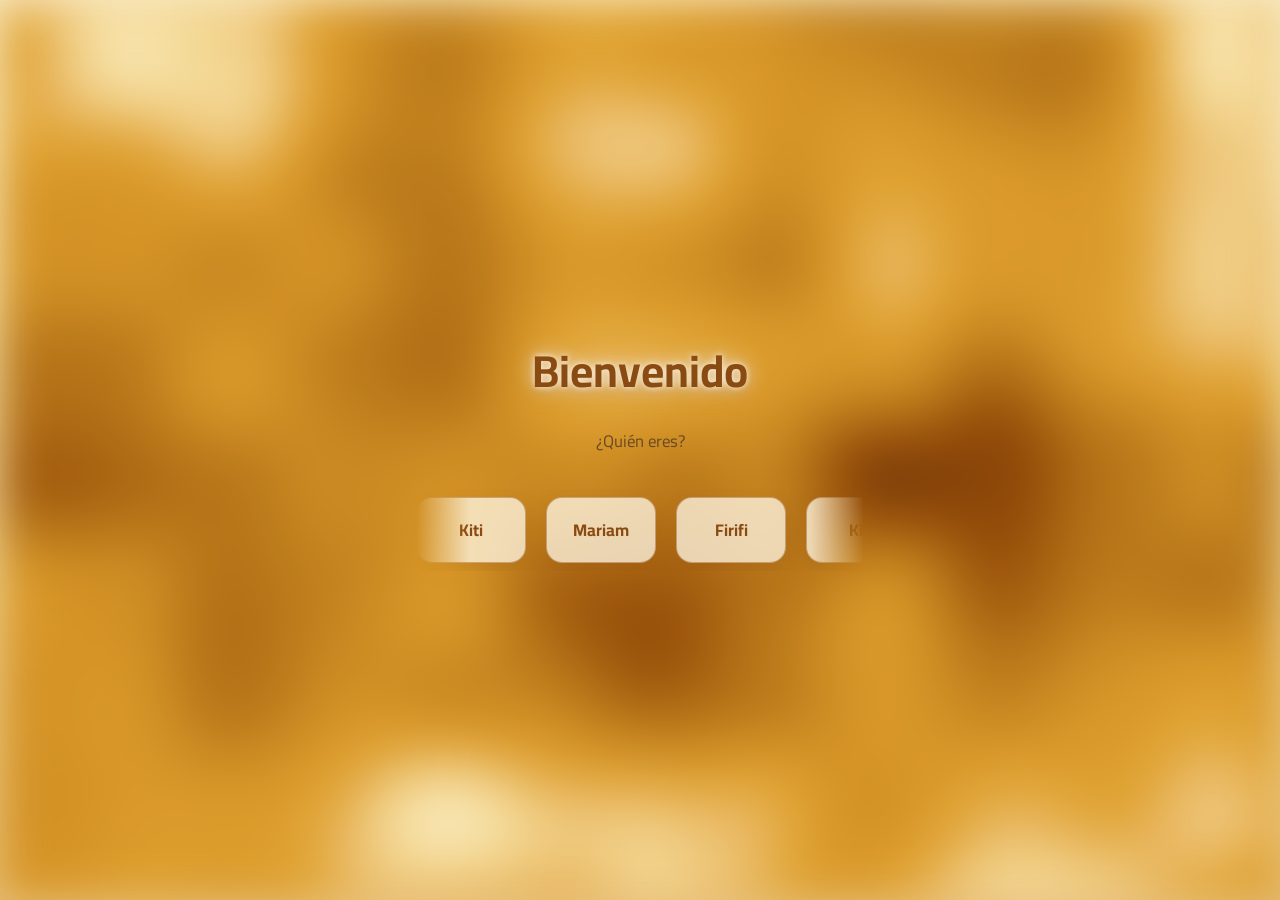
<file: index.html>
<!DOCTYPE html>
<html lang="es">
<head>
  <meta charset="UTF-8">
  <meta name="viewport" content="width=device-width, initial-scale=1.0">
  <title>Baltasar</title>
  <link rel="preconnect" href="https://fonts.googleapis.com">
  <link rel="preconnect" href="https://fonts.gstatic.com" crossorigin>
  <link href="https://fonts.googleapis.com/css2?family=Cairo:wght@400;600;700&display=swap" rel="stylesheet">
  <link rel="stylesheet" href="style.css?v=9">
</head>
<body>
  <canvas id="sand-canvas" aria-hidden="true"></canvas>

  <main>
    <header class="hero">
      <h1 class="shimmer-text">Bienvenido</h1>
      <p>¿Quién eres?</p>
    </header>

    <section class="carousel">
      <div class="carousel-track">
        <a class="card-link" href="kiti.html">
          <div class="card"><span class="name">Kiti</span></div>
        </a>
        <a class="card-link" href="mariam.html">
          <div class="card"><span class="name">Mariam</span></div>
        </a>
        <a class="card-link" href="firifi.html">
          <div class="card"><span class="name">Firifi</span></div>
        </a>
        <a class="card-link" href="kiti.html">
          <div class="card"><span class="name">Kiti</span></div>
        </a>
        <a class="card-link" href="mariam.html">
          <div class="card"><span class="name">Mariam</span></div>
        </a>
        <a class="card-link" href="firifi.html">
          <div class="card"><span class="name">Firifi</span></div>
        </a>
      </div>
    </section>
  </main>

  <script src="sand-canvas.js?v=2"></script>
  <script src="card-effects.js?v=1"></script>
</body>
</html>
</file>
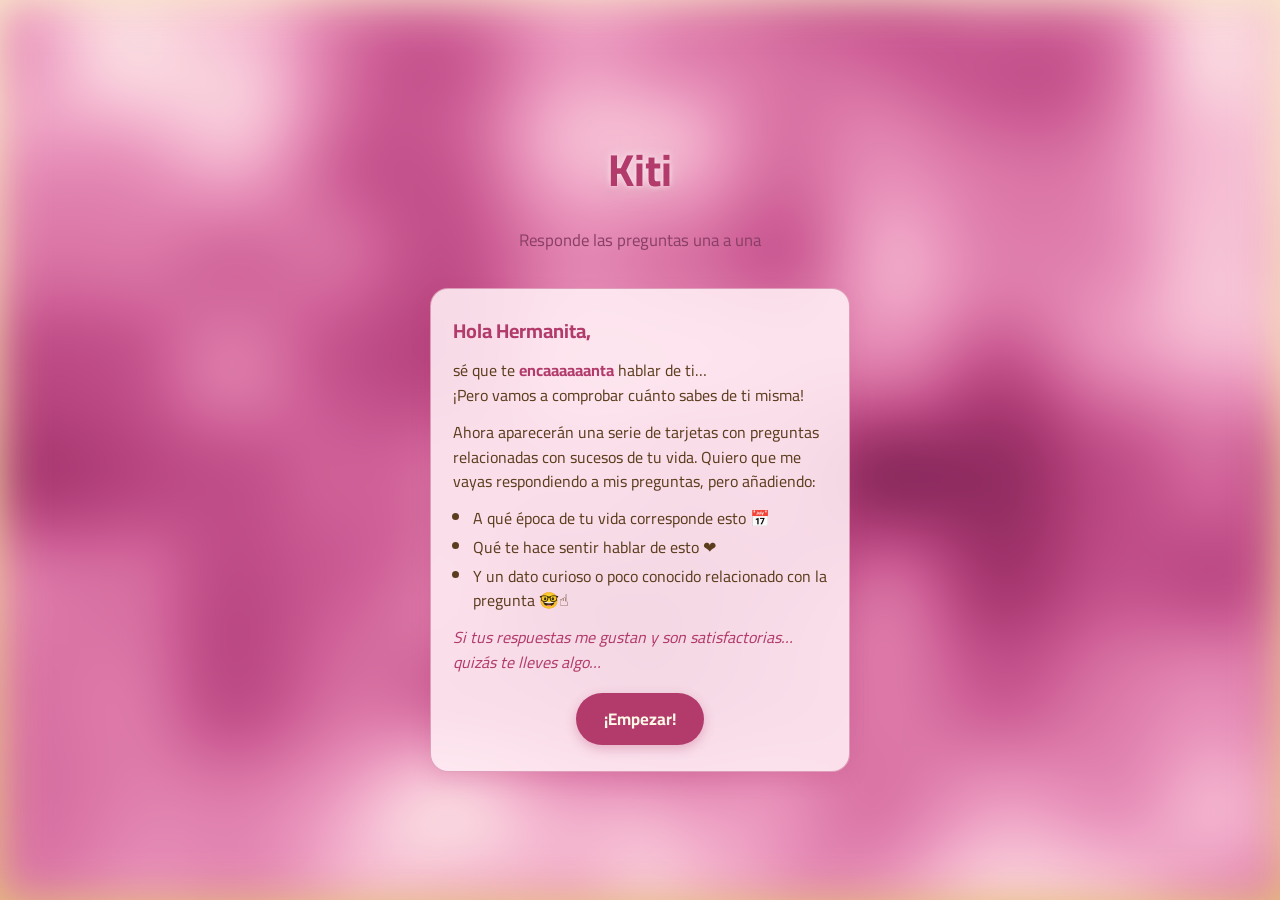
<file: kiti.html>
<!DOCTYPE html>
<html lang="es">
<head>
  <meta charset="UTF-8">
  <meta name="viewport" content="width=device-width, initial-scale=1.0">
  <title>Kiti</title>
  <link rel="preconnect" href="https://fonts.googleapis.com">
  <link rel="preconnect" href="https://fonts.gstatic.com" crossorigin>
  <link href="https://fonts.googleapis.com/css2?family=Cairo:wght@400;600;700&display=swap" rel="stylesheet">
  <link rel="stylesheet" href="style.css?v=9">
</head>
<body data-theme="pink">
  <canvas id="sand-canvas" aria-hidden="true"></canvas>

  <main>
    <header class="hero">
      <h1>Kiti</h1>
      <p>Responde las preguntas una a una</p>
    </header>

    <section class="intro" id="intro">
      <p class="intro-greeting">Hola <span class="pulse">Hermanita</span>,</p>
      <p>sé que te <span class="wave"><span class="sr-only">encaaaaaanta</span><span aria-hidden="true"><span style="--i:0">e</span><span style="--i:1">n</span><span style="--i:2">c</span><span style="--i:3">a</span><span style="--i:4">a</span><span style="--i:5">a</span><span style="--i:6">a</span><span style="--i:7">a</span><span style="--i:8">a</span><span style="--i:9">n</span><span style="--i:10">t</span><span style="--i:11">a</span></span></span> hablar de ti…<br>¡Pero vamos a comprobar cuánto sabes de ti misma!</p>
      <p>Ahora aparecerán una serie de tarjetas con preguntas relacionadas con sucesos de tu vida. Quiero que me vayas respondiendo a mis preguntas, pero añadiendo:</p>
      <ul>
        <li>A qué época de tu vida corresponde esto 📅</li>
        <li>Qué te hace sentir hablar de esto ❤️</li>
        <li>Y un dato curioso o poco conocido relacionado con la pregunta 🤓☝️</li>
      </ul>
      <p class="intro-teaser">Si tus respuestas me gustan y son satisfactorias… quizás te lleves algo…</p>
      <button class="intro-start" id="intro-start" type="button">¡Empezar!</button>
    </section>

    <section class="gymkana" id="gymkana" hidden>
      <p class="gymkana-progress" id="gymkana-progress"></p>

      <div class="card-stack" id="card-stack" aria-live="polite"></div>

      <div class="gymkana-complete" id="gymkana-complete" hidden>
        <h2>¡Gymkana completada!</h2>
        <p>Has respondido todas las preguntas.</p>
      </div>
    </section>
  </main>

  <script src="sand-canvas.js?v=2"></script>
  <script src="kiti.js?v=6"></script>
</body>
</html>
</file>
<file: style.css>
* {
  box-sizing: border-box;
}

[hidden] {
  display: none !important;
}

:root {
  --accent: #8a4b12;
  --accent-rgb: 138, 75, 18;
  --accent-soft: #6b4a24;
  --card-tint-rgb: 255, 248, 231;
}

body[data-theme="pink"] {
  --accent: #b23b6b;
  --accent-rgb: 178, 59, 107;
  --accent-soft: #8a4066;
  --card-tint-rgb: 255, 240, 245;
}

body[data-theme="violet"] {
  --accent: #6e4a9e;
  --accent-rgb: 110, 74, 158;
  --accent-soft: #5b4780;
  --card-tint-rgb: 245, 240, 255;
}

body[data-theme="blue"] {
  --accent: #2f6690;
  --accent-rgb: 47, 102, 144;
  --accent-soft: #355a72;
  --card-tint-rgb: 235, 245, 255;
}

body {
  margin: 0;
  min-height: 100vh;
  font-family: 'Cairo', system-ui, sans-serif;
  color: #5c3d1e;
  background: linear-gradient(to bottom, #f9ecc9 0%, #f2dca3 45%, #e6bf7a 100%);
  overflow-x: hidden;
  position: relative;
}

#sand-canvas {
  position: fixed;
  inset: 0;
  z-index: 0;
  width: 100%;
  height: 100%;
  display: block;
  filter: blur(22px) saturate(1.15);
}

@view-transition {
  navigation: auto;
}

::view-transition-old(root) {
  animation: page-fade-out 0.35s ease both;
}

::view-transition-new(root) {
  animation: page-fade-in 0.35s ease both;
}

@keyframes page-fade-out {
  to { opacity: 0; transform: scale(0.98); }
}

@keyframes page-fade-in {
  from { opacity: 0; transform: scale(1.02); }
}

@media (prefers-reduced-motion: reduce) {
  ::view-transition-old(root),
  ::view-transition-new(root) {
    animation: none;
  }
}

main {
  position: relative;
  z-index: 1;
  max-width: 480px;
  margin: 0 auto;
  padding: 16px;
  min-height: 100vh;
  display: flex;
  flex-direction: column;
  justify-content: center;
  gap: 32px;
}

.hero {
  width: 100%;
  text-align: center;
}

.hero h1 {
  font-family: 'Cairo', sans-serif;
  font-weight: 700;
  font-size: 2.8rem;
  margin: 0 0 12px;
  color: var(--accent);
  filter:
    drop-shadow(0 0 3px rgba(var(--card-tint-rgb), 0.95))
    drop-shadow(0 0 10px rgba(var(--card-tint-rgb), 0.8))
    drop-shadow(0 3px 4px rgba(var(--accent-rgb), 0.35));
}

.shimmer-text {
  color: var(--accent);
}

@supports ((-webkit-background-clip: text) or (background-clip: text)) {
  .shimmer-text {
    background: linear-gradient(100deg, var(--accent) 0%, var(--accent) 40%, #fff3d6 50%, var(--accent) 60%, var(--accent) 100%);
    background-size: 250% 100%;
    -webkit-background-clip: text;
    background-clip: text;
    color: transparent;
    -webkit-text-fill-color: transparent;
    animation: shimmer-sweep 4s linear infinite;
  }
}

@keyframes shimmer-sweep {
  0% { background-position: 130% 0; }
  100% { background-position: -30% 0; }
}

@media (prefers-reduced-motion: reduce) {
  .shimmer-text {
    animation: none;
    background: none;
    color: var(--accent);
    -webkit-text-fill-color: var(--accent);
  }
}

.hero p {
  margin: 0;
  font-size: 1.05rem;
  color: var(--accent-soft);
}

.construction-gif {
  display: block;
  margin: 16px auto 0;
  max-width: 100%;
}

.carousel {
  width: 100%;
  overflow: hidden;
  padding: 8px 0;
  mask-image: linear-gradient(to right, transparent, black 12%, black 88%, transparent);
}

.carousel-track {
  display: flex;
  gap: 20px;
  width: max-content;
  animation: carousel-spin 20s linear infinite;
}

.carousel:hover .carousel-track {
  animation-play-state: paused;
}

@keyframes carousel-spin {
  from { transform: translateX(0); }
  to { transform: translateX(-50%); }
}

.card-link {
  text-decoration: none;
  color: inherit;
  flex: 0 0 auto;
  align-self: center;
}

.card {
  position: relative;
  overflow: hidden;
  width: 110px;
  padding: 16px 10px;
  background: rgba(var(--card-tint-rgb), 0.75);
  backdrop-filter: blur(6px);
  border: 1px solid rgba(var(--accent-rgb), 0.4);
  border-radius: 16px;
  box-shadow: 0 8px 20px rgba(var(--accent-rgb), 0.15);
  text-align: center;
  display: flex;
  flex-direction: column;
  align-items: center;
  gap: 6px;
  transition: transform 0.15s ease-out;
  will-change: transform;
}

.card-ripple {
  position: absolute;
  width: 12px;
  height: 12px;
  margin: -6px;
  border-radius: 50%;
  background: radial-gradient(circle, rgba(var(--card-tint-rgb), 0.9), rgba(var(--accent-rgb), 0.35) 60%, transparent 80%);
  pointer-events: none;
  animation: card-ripple-burst 0.6s ease-out forwards;
}

@keyframes card-ripple-burst {
  from { transform: scale(0); opacity: 0.9; }
  to { transform: scale(14); opacity: 0; }
}

.card .name {
  font-family: 'Cairo', sans-serif;
  font-weight: 700;
  font-size: 1.05rem;
  color: var(--accent);
}

.intro {
  width: 100%;
  max-width: 420px;
  margin: 0 auto;
  padding: 26px 22px;
  background: rgba(var(--card-tint-rgb), 0.88);
  backdrop-filter: blur(6px);
  border: 1px solid rgba(var(--accent-rgb), 0.4);
  border-radius: 18px;
  box-shadow: 0 8px 20px rgba(var(--accent-rgb), 0.15);
  color: #5c3d1e;
  line-height: 1.55;
}

.intro p,
.intro ul {
  margin: 0 0 12px;
}

.intro ul {
  padding-left: 20px;
}

.intro li {
  margin-bottom: 4px;
}

.intro-greeting {
  font-size: 1.25rem;
  font-weight: 700;
  color: var(--accent);
}

.intro-teaser {
  font-style: italic;
  color: var(--accent);
}

.intro-start {
  display: block;
  margin: 18px auto 0;
  padding: 10px 28px;
  font-family: inherit;
  font-size: 1.05rem;
  font-weight: 700;
  color: #fff8e7;
  background: var(--accent);
  border: none;
  border-radius: 999px;
  box-shadow: 0 4px 12px rgba(var(--accent-rgb), 0.3);
  cursor: pointer;
  transition: transform 0.15s ease;
}

.intro-start:active {
  transform: scale(0.96);
}

.gymkana {
  animation: fade-up 0.4s ease both;
  width: 100%;
  display: flex;
  flex-direction: column;
  align-items: center;
  gap: 14px;
}

.gymkana-progress {
  margin: 0;
  font-weight: 700;
  letter-spacing: 0.03em;
  color: var(--accent);
}

.card-stack {
  position: relative;
  width: 100%;
  max-width: 420px;
  height: 240px;
}

.swipe-card {
  position: absolute;
  inset: 0;
  perspective: 1000px;
  touch-action: pan-y;
  user-select: none;
  cursor: pointer;
  transition: transform 0.3s ease, opacity 0.3s ease;
  animation: card-pulse 1.8s ease-in-out infinite;
}

.swipe-card.is-revealed {
  cursor: grab;
  animation: card-sway 3.6s ease-in-out infinite;
}

.swipe-card.is-dragging {
  transition: none;
  cursor: grabbing;
  animation-play-state: paused;
}

.swipe-card--next {
  transform: translateY(12px) scale(0.94);
  opacity: 0.6;
  animation: none;
}

.card-inner {
  position: relative;
  width: 100%;
  height: 100%;
  transform-style: preserve-3d;
  transition: transform 0.6s cubic-bezier(0.4, 0.2, 0.2, 1);
}

.is-revealed .card-inner {
  transform: rotateY(180deg);
}

.card-face {
  position: absolute;
  inset: 0;
  display: flex;
  flex-direction: column;
  align-items: center;
  justify-content: center;
  padding: 28px 22px;
  border: 1px solid rgba(var(--accent-rgb), 0.4);
  border-radius: 18px;
  box-shadow: 0 8px 20px rgba(var(--accent-rgb), 0.15);
  text-align: center;
  backface-visibility: hidden;
  -webkit-backface-visibility: hidden;
}

.card-face--front {
  gap: 10px;
  color: rgb(var(--card-tint-rgb));
  background:
    repeating-linear-gradient(45deg, rgba(255, 255, 255, 0.08) 0 12px, transparent 12px 24px),
    linear-gradient(135deg, rgba(var(--accent-rgb), 0.85), var(--accent-soft));
}

.card-face--back {
  background: rgba(var(--card-tint-rgb), 0.96);
  transform: rotateY(180deg);
}

.card-mark {
  font-size: 4.5rem;
  font-weight: 700;
  line-height: 1;
  text-shadow: 0 3px 10px rgba(0, 0, 0, 0.2);
}

.swipe-card--red .card-face {
  border-color: rgba(170, 30, 30, 0.5);
  box-shadow: 0 8px 20px rgba(140, 20, 20, 0.25);
}

.swipe-card--red .card-face--front {
  background:
    repeating-linear-gradient(45deg, rgba(255, 255, 255, 0.08) 0 12px, transparent 12px 24px),
    linear-gradient(135deg, #d94a4a, #8e1b1b);
}

.swipe-card--red .card-face--back {
  background: rgba(253, 226, 222, 0.97);
}

.swipe-card--red .gymkana-clue {
  color: #6e1a1a;
}

.swipe-card--gift {
  animation: gift-card-in 0.5s cubic-bezier(0.34, 1.56, 0.64, 1) backwards;
}

.swipe-card--gift .card-face {
  background: none;
  border: none;
  box-shadow: none;
}

.swipe-card--enter .card-inner {
  animation: card-enter 0.45s cubic-bezier(0.34, 1.56, 0.64, 1) backwards;
}

.card-gift {
  --shake: 1;
  --shake-speed: 0.9s;
  display: inline-block;
  font-size: 5.5rem;
  line-height: 1;
  scale: 1;
  filter: drop-shadow(0 6px 10px rgba(0, 0, 0, 0.3));
  transition: scale 0.3s cubic-bezier(0.34, 1.56, 0.64, 1);
  animation: gift-shake var(--shake-speed) ease-in-out infinite;
}

.card-gift[data-toques="1"] {
  --shake: 4;
  --shake-speed: 0.35s;
  scale: 1.25;
}

.card-gift[data-toques="2"] {
  --shake: 8;
  --shake-speed: 0.18s;
  scale: 1.5;
}

.card-gift.is-exploding {
  animation: gift-explode 0.35s ease-out forwards;
}

@keyframes gift-shake {
  0%, 100% { transform: translate(0, 0) rotate(0deg); }
  25% { transform: translate(calc(var(--shake) * -1px), calc(var(--shake) * 0.5px)) rotate(calc(var(--shake) * -1.5deg)); }
  75% { transform: translate(calc(var(--shake) * 1px), calc(var(--shake) * -0.5px)) rotate(calc(var(--shake) * 1.5deg)); }
}

@keyframes gift-card-in {
  from { opacity: 0; scale: 0.6; }
}

@keyframes card-enter {
  from { opacity: 0; scale: 0.7; }
}

@keyframes gift-explode {
  40% { transform: scale(1.3) rotate(-8deg); opacity: 1; }
  100% { transform: scale(2.4); opacity: 0; }
}

@keyframes fade-up {
  from { opacity: 0; transform: translateY(12px); }
}

@keyframes card-pulse {
  0%, 100% { scale: 1; }
  50% { scale: 1.03; }
}

@keyframes card-sway {
  0%, 100% { rotate: -0.8deg; translate: 0 0; }
  50% { rotate: 0.8deg; translate: 0 -3px; }
}

@media (prefers-reduced-motion: reduce) {
  .swipe-card,
  .swipe-card.is-revealed,
  .card-gift:not(.is-exploding),
  .swipe-card--enter .card-inner {
    animation: none;
  }

  .card-inner {
    transition: none;
  }
}

.gymkana-clue {
  margin: 0;
  white-space: pre-line;
  font-size: 1.15rem;
  line-height: 1.5;
  color: #5c3d1e;
}

.gymkana-complete {
  width: 100%;
  max-width: 420px;
  padding: 28px 22px;
  background: rgba(var(--card-tint-rgb), 0.8);
  backdrop-filter: blur(6px);
  border: 1px solid rgba(var(--accent-rgb), 0.4);
  border-radius: 18px;
  box-shadow: 0 8px 20px rgba(var(--accent-rgb), 0.15);
  text-align: center;
}

.gymkana-complete h2 {
  margin: 0 0 8px;
  color: var(--accent);
}

.gymkana-complete p {
  margin: 0;
  color: var(--accent-soft);
}

.confeti {
  position: fixed;
  z-index: 2;
  width: 8px;
  height: 12px;
  margin: -6px 0 0 -4px;
  border-radius: 2px;
  pointer-events: none;
}

.sr-only {
  position: absolute;
  width: 1px;
  height: 1px;
  overflow: hidden;
  clip: rect(0 0 0 0);
  white-space: nowrap;
}

.wave span[style] {
  display: inline-block;
  color: var(--accent);
  font-weight: 700;
  animation: wave-letter 1.4s ease-in-out infinite;
  animation-delay: calc(var(--i) * 0.08s);
}

@keyframes wave-letter {
  0%, 40%, 100% { transform: translateY(0); }
  20% { transform: translateY(-6px); }
}

.pulse {
  display: inline-block;
  animation: pulse-word 1.6s ease-in-out infinite;
}

@keyframes pulse-word {
  0%, 100% { transform: scale(1); }
  50% { transform: scale(1.1); text-shadow: 0 0 10px rgba(var(--accent-rgb), 0.45); }
}

@media (prefers-reduced-motion: reduce) {
  .wave span[style],
  .pulse {
    animation: none;
  }
}
</file>
